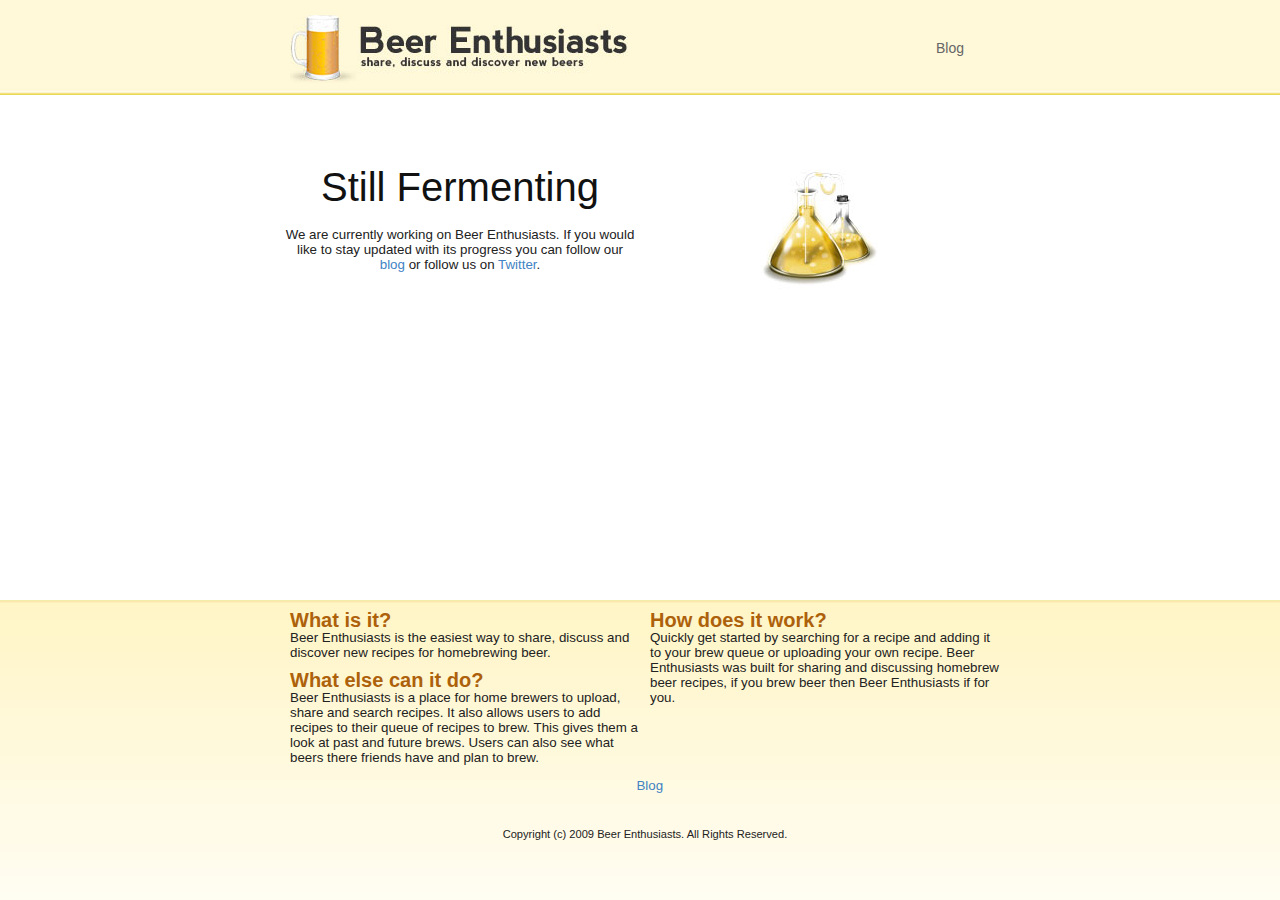
<file: lib/beerenthusiasts_web/wwwroot/index.html>
<html xmlns="http://www.w3.org/1999/xhtml" xml:lang="en" lang="en">
  <head>
    <meta http-equiv="content-type" content="text/html;charset=UTF-8" />
    <meta http-equiv="X-UA-Compatible" content="chrome=1">
       <title>Beer Enthusiasts</title>

    <link rel="stylesheet" href="css/blueprint/screen.css" type="text/css" media="screen, projection">
    <link rel="stylesheet" href="css/style.css" type="text/css" media="screen, projection">
    <link rel="stylesheet" href="css/blueprint/print.css" type="text/css" media="print">
<link rel="icon" type="image/vnd.microsoft.icon" href="http://www.beerenthusiasts.org/favicon.ico" />
    <!--[if lt IE 8]><link rel="stylesheet" href="css/blueprint/ie.css" type="text/css" media="screen, projection"><![endif]-->
  </head>
  <body>
    <div id="wrapper">
      <div id="header">
	<div class="site">
	  <div class="container">
	    <div class="span-18 prepend-3 append-3 last">
	      <img id="logo" src="logo.png">
	      <div id="header_text">
		<ul class="nav">
		  <li><a href="http://blog.beerenthusiasts.org/">Blog</a></li>
		</ul>
	      </div>
	    </div>
	  </div>
	</div>
      </div>

    <div class="container" id="coming_soon">
      <div class="span-9 prepend-3">
	<center><h1>Still Fermenting</h1></center>
	<center>We are currently working on Beer Enthusiasts. If you would like to stay updated with its progress you can follow our <a href="http://<b></b>log.beerenthusiasts.org/">blog</a> or follow us on <a href="http://twitter.com/beerenthusiasts">Twitter</a>.</center>
      </div>
      <div class="span-9 append-3 last">
        <center><img id="science" src="science.png"></center>
      </div>
    </div>
    
    <div class="push" />

    </div>

</div>

    <div id="footer">
      <div class="site">
	<div class="container" id="footer_content">
	  <div class="span-9 prepend-3">
	    <h3>What is it?</h3>
	    Beer Enthusiasts is the easiest way to share, discuss and discover new recipes for homebrewing beer.
	    <h3>What else can it do?</h3>
	    Beer Enthusiasts is a place for home brewers to upload, share and search recipes. It also allows users to add recipes to their queue of recipes to brew.  This gives them a look at past and future brews. Users can also see what beers there friends have and plan to brew.
	  </div>
	  <div class="span-9 append-3 last">
	    <h3>How does it work?</h3>
	    Quickly get started by searching for a recipe and adding it to your brew queue or uploading your own recipe.  Beer Enthusiasts was built for sharing and discussing homebrew beer recipes, if you brew beer then Beer Enthusiasts if for you.
	  </div>
	</div>
	<div id="footer_bottom">
	  <center>
	    <ul class="nav">
	      <li><a href="http://blog.beerenthusiasts.org/">Blog</a></li>
	    </ul>
	  </center><br/>
	  <center><small>Copyright (c) 2009 Beer Enthusiasts. All Rights Reserved.</small></center>
	</div>
      </div>
    </div>

  </body>
</html>
</file>
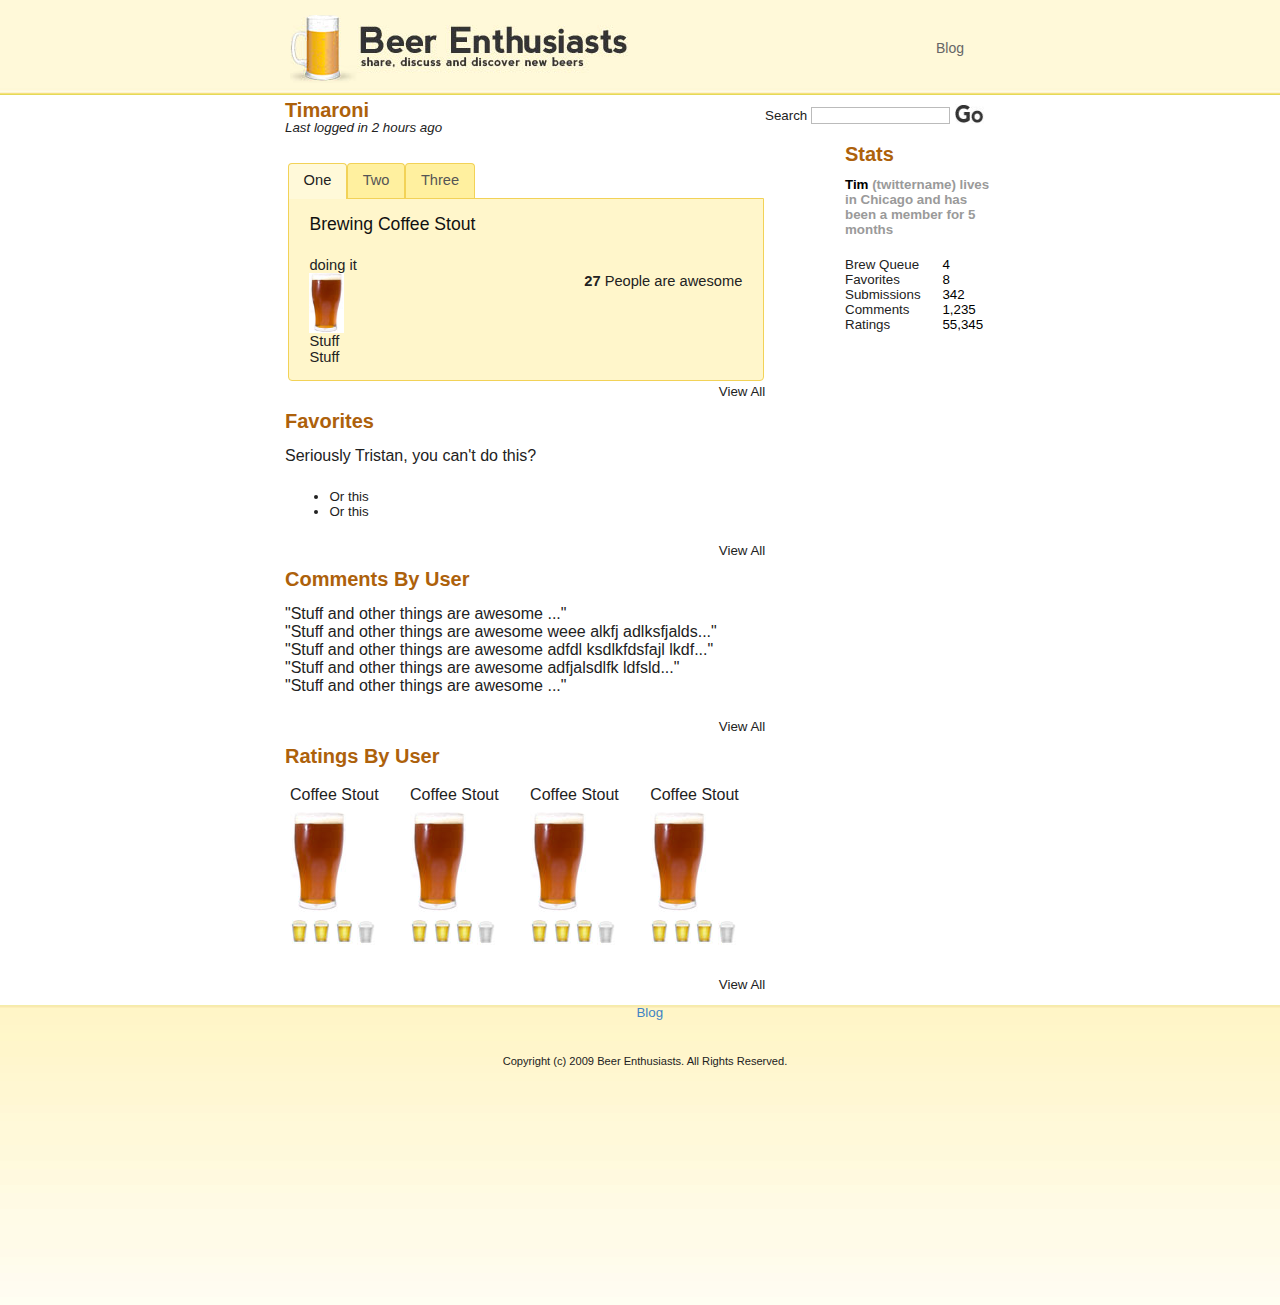
<file: lib/beerenthusiasts_web/wwwroot/user_profile.html>
<html xmlns="http://www.w3.org/1999/xhtml" xml:lang="en" lang="en">
  <head>
    <meta http-equiv="content-type" content="text/html;charset=UTF-8" />
    <meta http-equiv="X-UA-Compatible" content="chrome=1">
    <title>Beer Enthusiasts</title>
    <link rel="icon" type="image/vnd.microsoft.icon" href="favicon.ico" />
    <link rel="stylesheet" href="css/blueprint/screen.css" type="text/css" media="screen, projection">
    <link rel="stylesheet" href="css/style.css" type="text/css" media="screen, projection">
    <link rel="stylesheet" href="css/blueprint/print.css" type="text/css" media="print">
    <link rel="icon" type="image/vnd.microsoft.icon" href="http://www.beerenthusiasts.org/favicon.ico" />
    <!--[if lt IE 8]><link rel="stylesheet" href="css/blueprint/ie.css" type="text/css" media="screen, projection"><![endif]-->
    <link type="text/css" href="./css/themes/base/ui.all.css" rel="stylesheet" />
    <script type="text/javascript" src="./js/jquery-1.3.2.js"></script>
    <script type="text/javascript" src="./js/ui/ui.core.js"></script>
    <script type="text/javascript" src="./js/ui/ui.tabs.js"></script>
    <script type="text/javascript">
      $(document).ready(function(){
         $("#tabs").tabs();
      });
    </script>
  </head>
  <body>
    <div id="wrapper">
      <div id="header">
	<div class="site">
	  <div class="container">
	    <div class="span-18 prepend-3 append-3 last">
	      <a href="http://www.beerenthusiasts.org"><img id="logo" src="logo.png"></a>
	      <div id="header_text">
		<ul class="nav">
		  <li><a href="http://blog.beerenthusiasts.org/">Blog</a></li>
		</ul>
	      </div>
	    </div>
	  </div>
	</div>
      </div>

    <div class="container">
      <div class="span-12 prepend-3">
	<h3>Timaroni</h3>
	<i>Last logged in 2 hours ago</i>
	<div id="tabs_block" class="text_block">

	  <div id="tabs">
	    <ul>
              <li><a href="#fragment-1"><span>One</span></a></li>
              <li><a href="#fragment-2"><span>Two</span></a></li>
              <li><a href="#fragment-3"><span>Three</span></a></li>
	    </ul>
	    <div id="fragment-1">
	      <div class="cycle_listing">
		      <div class="cycle_listing_right">
		        <h4>Brewing Coffee Stout</h4>
		        <div class="color_grey">doing it</div>
		        <div class="right color_grey"><strong>27</strong> People are awesome</div>
		      </div>
		      <div>
		        <img src="beer_rating_big.png" width="35px" height="60px">
		      </div>
	      </div>
	      <div class="grey cycle_listing">Stuff</div>
	      <div class="cycle_listing">Stuff</div>
	    </div>

	    <div id="fragment-2">
	      <div class="cycle_listing">Stuff2</div>
	      <div class="grey cycle_listing">Stuff2</div>
	      <div class="cycle_listing">Stuff2</div>
	    </div>

	    <div id="fragment-3">
	      <div class="cycle_listing">Stuff3</div>
	      <div class="grey cycle_listing">Stuff3</div>
	      <div class="cycle_listing">Stuff3</div>
	    </div>
	  </div>

	  <span class="right">View All</span>
	</div>

	<div id="favorites_summary" class="text_block">
	  <h3>Favorites</h3>
	  <p>
	    Seriously Tristan, you can't do this?
	    <ul>
	      <li>Or this</li>
	      <li>Or this</li>
	    </ul>
	  </p>
	  <span class="right">View All</span>
	</div>

	<div id="comments_summary" class="text_block">
	  <h3>Comments By User</h3>
	  <p>
	    "Stuff and other things are awesome ..."<br/>
	    "Stuff and other things are awesome weee alkfj adlksfjalds..."<br/>
	    "Stuff and other things are awesome adfdl ksdlkfdsfajl lkdf..."<br/>
	    "Stuff and other things are awesome adfjalsdlfk ldfsld..."<br/>
	    "Stuff and other things are awesome ..."<br/>
	  </p>
	  <span class="right">View All</span>
	</div>
	<div id="rating_summary" class="text_block">
	  <h3>Ratings By User</h3>
	  <p>
	    <table id="ratings">
	      <tr>
		<td>Coffee Stout</td>
		<td>Coffee Stout</td>
		<td>Coffee Stout</td>
		<td>Coffee Stout</td>
	      </tr>
	      <tr>
		<td><img src="beer_rating_big.png" /></td>
		<td><img src="beer_rating_big.png" /></td>
		<td><img src="beer_rating_big.png" /></td>
		<td><img src="beer_rating_big.png" /></td>
	      </tr>
	      <tr>
		<td>
		  <img src="beer_rating_yes.png" />
		  <img src="beer_rating_yes.png" />
		  <img src="beer_rating_yes.png" />
		  <img src="beer_rating_no.png" />
		</td>
		<td>
		  <img src="beer_rating_yes.png" />
		  <img src="beer_rating_yes.png" />
		  <img src="beer_rating_yes.png" />
		  <img src="beer_rating_no.png" />
		</td>
		<td>
		  <img src="beer_rating_yes.png" />
		  <img src="beer_rating_yes.png" />
		  <img src="beer_rating_yes.png" />
		  <img src="beer_rating_no.png" />
		</td>
		<td>
		  <img src="beer_rating_yes.png" />
		  <img src="beer_rating_yes.png" />
		  <img src="beer_rating_yes.png" />
		  <img src="beer_rating_no.png" />
		</td>
	      </tr>
	    </table>
	  </p>
	  <span class="right">View All</span>
	</div>

      </div>
      <div class="span-6 append-3 last">
	Search <input type="text" size="15" /> <img src="go.png" align="MIDDLE" width="30" height="20" border="0" id="go"/>
	
	<div class="container">
	  <div class="prepend-2 span-4" id="stats_and_ads">
	    <h3>Stats</h3>
	    <p><strong><span class="color_black">Tim</span> (twittername) lives in Chicago and has been a member for 5 months</strong></p>
	    <p>
	      <table width="100%">
		<tr>
		  <td>
		    Brew Queue
		  </td>
		  <td align="right" class="color_black">
		    4
		  </td>
		</tr>
		<tr>
		  <td>
		    Favorites
		  </td>
		  <td align="right" class="color_black">
		    8
		  </td>
		</tr>
		<tr>
		  <td>
		    Submissions
		  </td>
		  <td align="right" class="color_black">
		    342
		  </td>
		</tr>
		<tr>
		  <td>
		    Comments
		  </td>
		  <td align="right" class="color_black">
		    1,235
		  </td>
		</tr>
		<tr>
		  <td>
		    Ratings
		  </td>
		  <td align="right" class="color_black">
		    55,345
		  </td>
		</tr>
	      </table>
	    </p>
	  </div>
	</div>
      </div>
    </div>

    <div class="push">
    </div>

</div>

<div id="footer">
  <div class="site">	  
	  <div id="footer_bottom">
	    <center>
	      <ul class="nav">
	        <li><a href="http://blog.beerenthusiasts.org/">Blog</a></li>
	      </ul>
	    </center><br/>
	    <center><small>Copyright (c) 2009 Beer Enthusiasts. All Rights Reserved.</small></center>
	  </div>
  </div>
</div>

  </body>
</html>
</file>
<file: lib/beerenthusiasts_web/wwwroot/css/blueprint/screen.css>
/* -----------------------------------------------------------------------


 Blueprint CSS Framework 0.9
 http://blueprintcss.org

   * Copyright (c) 2007-Present. See LICENSE for more info.
   * See README for instructions on how to use Blueprint.
   * For credits and origins, see AUTHORS.
   * This is a compressed file. See the sources in the 'src' directory.

----------------------------------------------------------------------- */

/* reset.css */
html, body, div, span, object, iframe, h1, h2, h3, h4, h5, h6, p, blockquote, pre, a, abbr, acronym, address, code, del, dfn, em, img, q, dl, dt, dd, ol, ul, li, fieldset, form, label, legend, table, caption, tbody, tfoot, thead, tr, th, td {margin:0;padding:0;border:0;font-weight:inherit;font-style:inherit;font-size:100%;font-family:inherit;vertical-align:baseline;}
body {line-height:1.5;}
table {border-collapse:separate;border-spacing:0;}
caption, th, td {text-align:left;font-weight:normal;}
table, td, th {vertical-align:middle;}
blockquote:before, blockquote:after, q:before, q:after {content:"";}
blockquote, q {quotes:"" "";}
a img {border:none;}

/* typography.css */
html {font-size:100.01%;}
body {font-size:75%;color:#222;background:#fff;font-family:"Helvetica Neue", Arial, Helvetica, sans-serif;}
h1, h2, h3, h4, h5, h6 {font-weight:normal;color:#111;}
h1 {font-size:3em;line-height:1;margin-bottom:0.5em;}
h2 {font-size:2em;margin-bottom:0.75em;}
h3 {font-size:1.5em;line-height:1;margin-bottom:1em;}
h4 {font-size:1.2em;line-height:1.25;margin-bottom:1.25em;}
h5 {font-size:1em;font-weight:bold;margin-bottom:1.5em;}
h6 {font-size:1em;font-weight:bold;}
h1 img, h2 img, h3 img, h4 img, h5 img, h6 img {margin:0;}
p {margin:0 0 1.5em;}
p img.left {float:left;margin:1.5em 1.5em 1.5em 0;padding:0;}
p img.right {float:right;margin:1.5em 0 1.5em 1.5em;}
a:focus, a:hover {color:#000;}
a {color:#009;text-decoration:underline;}
blockquote {margin:1.5em;color:#666;font-style:italic;}
strong {font-weight:bold;}
em, dfn {font-style:italic;}
dfn {font-weight:bold;}
sup, sub {line-height:0;}
abbr, acronym {border-bottom:1px dotted #666;}
address {margin:0 0 1.5em;font-style:italic;}
del {color:#666;}
pre {margin:1.5em 0;white-space:pre;}
pre, code, tt {font:1em 'andale mono', 'lucida console', monospace;line-height:1.5;}
li ul, li ol {margin:0;}
ul, ol {margin:0 1.5em 1.5em 0;padding-left:3.333em;}
ul {list-style-type:disc;}
ol {list-style-type:decimal;}
dl {margin:0 0 1.5em 0;}
dl dt {font-weight:bold;}
dd {margin-left:1.5em;}
table {margin-bottom:1.4em;width:100%;}
th {font-weight:bold;}
thead th {background:#c3d9ff;}
th, td, caption {padding:4px 10px 4px 5px;}
tr.even td {background:#e5ecf9;}
tfoot {font-style:italic;}
caption {background:#eee;}
.small {font-size:.8em;margin-bottom:1.875em;line-height:1.875em;}
.large {font-size:1.2em;line-height:2.5em;margin-bottom:1.25em;}
.hide {display:none;}
.quiet {color:#666;}
.loud {color:#000;}
.highlight {background:#ff0;}
.added {background:#060;color:#fff;}
.removed {background:#900;color:#fff;}
.first {margin-left:0;padding-left:0;}
.last {margin-right:0;padding-right:0;}
.top {margin-top:0;padding-top:0;}
.bottom {margin-bottom:0;padding-bottom:0;}

/* forms.css */
label {font-weight:bold;}
fieldset {padding:1.4em;margin:0 0 1.5em 0;border:1px solid #ccc;}
legend {font-weight:bold;font-size:1.2em;}
input[type=text], input[type=password], input.text, input.title, textarea, select {background-color:#fff;border:1px solid #bbb;}
input[type=text]:focus, input[type=password]:focus, input.text:focus, input.title:focus, textarea:focus, select:focus {border-color:#666;}
input[type=text], input[type=password], input.text, input.title, textarea, select {margin:0.5em 0;}
input.text, input.title {width:300px;padding:5px;}
input.title {font-size:1.5em;}
textarea {width:390px;height:250px;padding:5px;}
input[type=checkbox], input[type=radio], input.checkbox, input.radio {position:relative;top:.25em;}
form.inline {line-height:3;}
form.inline p {margin-bottom:0;}
.error, .notice, .success {padding:.8em;margin-bottom:1em;border:2px solid #ddd;}
.error {background:#FBE3E4;color:#8a1f11;border-color:#FBC2C4;}
.notice {background:#FFF6BF;color:#514721;border-color:#FFD324;}
.success {background:#E6EFC2;color:#264409;border-color:#C6D880;}
.error a {color:#8a1f11;}
.notice a {color:#514721;}
.success a {color:#264409;}

/* grid.css */
.container {width:950px;margin:0 auto;}
.showgrid {background:url(src/grid.png);}
.column, div.span-1, div.span-2, div.span-3, div.span-4, div.span-5, div.span-6, div.span-7, div.span-8, div.span-9, div.span-10, div.span-11, div.span-12, div.span-13, div.span-14, div.span-15, div.span-16, div.span-17, div.span-18, div.span-19, div.span-20, div.span-21, div.span-22, div.span-23, div.span-24 {float:left;margin-right:10px;}
.last, div.last {margin-right:0;}
.span-1 {width:30px;}
.span-2 {width:70px;}
.span-3 {width:110px;}
.span-4 {width:150px;}
.span-5 {width:190px;}
.span-6 {width:230px;}
.span-7 {width:270px;}
.span-8 {width:310px;}
.span-9 {width:350px;}
.span-10 {width:390px;}
.span-11 {width:430px;}
.span-12 {width:470px;}
.span-13 {width:510px;}
.span-14 {width:550px;}
.span-15 {width:590px;}
.span-16 {width:630px;}
.span-17 {width:670px;}
.span-18 {width:710px;}
.span-19 {width:750px;}
.span-20 {width:790px;}
.span-21 {width:830px;}
.span-22 {width:870px;}
.span-23 {width:910px;}
.span-24, div.span-24 {width:950px;margin-right:0;}
input.span-1, textarea.span-1, input.span-2, textarea.span-2, input.span-3, textarea.span-3, input.span-4, textarea.span-4, input.span-5, textarea.span-5, input.span-6, textarea.span-6, input.span-7, textarea.span-7, input.span-8, textarea.span-8, input.span-9, textarea.span-9, input.span-10, textarea.span-10, input.span-11, textarea.span-11, input.span-12, textarea.span-12, input.span-13, textarea.span-13, input.span-14, textarea.span-14, input.span-15, textarea.span-15, input.span-16, textarea.span-16, input.span-17, textarea.span-17, input.span-18, textarea.span-18, input.span-19, textarea.span-19, input.span-20, textarea.span-20, input.span-21, textarea.span-21, input.span-22, textarea.span-22, input.span-23, textarea.span-23, input.span-24, textarea.span-24 {border-left-width:1px!important;border-right-width:1px!important;padding-left:5px!important;padding-right:5px!important;}
input.span-1, textarea.span-1 {width:18px!important;}
input.span-2, textarea.span-2 {width:58px!important;}
input.span-3, textarea.span-3 {width:98px!important;}
input.span-4, textarea.span-4 {width:138px!important;}
input.span-5, textarea.span-5 {width:178px!important;}
input.span-6, textarea.span-6 {width:218px!important;}
input.span-7, textarea.span-7 {width:258px!important;}
input.span-8, textarea.span-8 {width:298px!important;}
input.span-9, textarea.span-9 {width:338px!important;}
input.span-10, textarea.span-10 {width:378px!important;}
input.span-11, textarea.span-11 {width:418px!important;}
input.span-12, textarea.span-12 {width:458px!important;}
input.span-13, textarea.span-13 {width:498px!important;}
input.span-14, textarea.span-14 {width:538px!important;}
input.span-15, textarea.span-15 {width:578px!important;}
input.span-16, textarea.span-16 {width:618px!important;}
input.span-17, textarea.span-17 {width:658px!important;}
input.span-18, textarea.span-18 {width:698px!important;}
input.span-19, textarea.span-19 {width:738px!important;}
input.span-20, textarea.span-20 {width:778px!important;}
input.span-21, textarea.span-21 {width:818px!important;}
input.span-22, textarea.span-22 {width:858px!important;}
input.span-23, textarea.span-23 {width:898px!important;}
input.span-24, textarea.span-24 {width:938px!important;}
.append-1 {padding-right:40px;}
.append-2 {padding-right:80px;}
.append-3 {padding-right:120px;}
.append-4 {padding-right:160px;}
.append-5 {padding-right:200px;}
.append-6 {padding-right:240px;}
.append-7 {padding-right:280px;}
.append-8 {padding-right:320px;}
.append-9 {padding-right:360px;}
.append-10 {padding-right:400px;}
.append-11 {padding-right:440px;}
.append-12 {padding-right:480px;}
.append-13 {padding-right:520px;}
.append-14 {padding-right:560px;}
.append-15 {padding-right:600px;}
.append-16 {padding-right:640px;}
.append-17 {padding-right:680px;}
.append-18 {padding-right:720px;}
.append-19 {padding-right:760px;}
.append-20 {padding-right:800px;}
.append-21 {padding-right:840px;}
.append-22 {padding-right:880px;}
.append-23 {padding-right:920px;}
.prepend-1 {padding-left:40px;}
.prepend-2 {padding-left:80px;}
.prepend-3 {padding-left:120px;}
.prepend-4 {padding-left:160px;}
.prepend-5 {padding-left:200px;}
.prepend-6 {padding-left:240px;}
.prepend-7 {padding-left:280px;}
.prepend-8 {padding-left:320px;}
.prepend-9 {padding-left:360px;}
.prepend-10 {padding-left:400px;}
.prepend-11 {padding-left:440px;}
.prepend-12 {padding-left:480px;}
.prepend-13 {padding-left:520px;}
.prepend-14 {padding-left:560px;}
.prepend-15 {padding-left:600px;}
.prepend-16 {padding-left:640px;}
.prepend-17 {padding-left:680px;}
.prepend-18 {padding-left:720px;}
.prepend-19 {padding-left:760px;}
.prepend-20 {padding-left:800px;}
.prepend-21 {padding-left:840px;}
.prepend-22 {padding-left:880px;}
.prepend-23 {padding-left:920px;}
div.border {padding-right:4px;margin-right:5px;border-right:1px solid #eee;}
div.colborder {padding-right:24px;margin-right:25px;border-right:1px solid #eee;}
.pull-1 {margin-left:-40px;}
.pull-2 {margin-left:-80px;}
.pull-3 {margin-left:-120px;}
.pull-4 {margin-left:-160px;}
.pull-5 {margin-left:-200px;}
.pull-6 {margin-left:-240px;}
.pull-7 {margin-left:-280px;}
.pull-8 {margin-left:-320px;}
.pull-9 {margin-left:-360px;}
.pull-10 {margin-left:-400px;}
.pull-11 {margin-left:-440px;}
.pull-12 {margin-left:-480px;}
.pull-13 {margin-left:-520px;}
.pull-14 {margin-left:-560px;}
.pull-15 {margin-left:-600px;}
.pull-16 {margin-left:-640px;}
.pull-17 {margin-left:-680px;}
.pull-18 {margin-left:-720px;}
.pull-19 {margin-left:-760px;}
.pull-20 {margin-left:-800px;}
.pull-21 {margin-left:-840px;}
.pull-22 {margin-left:-880px;}
.pull-23 {margin-left:-920px;}
.pull-24 {margin-left:-960px;}
.pull-1, .pull-2, .pull-3, .pull-4, .pull-5, .pull-6, .pull-7, .pull-8, .pull-9, .pull-10, .pull-11, .pull-12, .pull-13, .pull-14, .pull-15, .pull-16, .pull-17, .pull-18, .pull-19, .pull-20, .pull-21, .pull-22, .pull-23, .pull-24 {float:left;position:relative;}
.push-1 {margin:0 -40px 1.5em 40px;}
.push-2 {margin:0 -80px 1.5em 80px;}
.push-3 {margin:0 -120px 1.5em 120px;}
.push-4 {margin:0 -160px 1.5em 160px;}
.push-5 {margin:0 -200px 1.5em 200px;}
.push-6 {margin:0 -240px 1.5em 240px;}
.push-7 {margin:0 -280px 1.5em 280px;}
.push-8 {margin:0 -320px 1.5em 320px;}
.push-9 {margin:0 -360px 1.5em 360px;}
.push-10 {margin:0 -400px 1.5em 400px;}
.push-11 {margin:0 -440px 1.5em 440px;}
.push-12 {margin:0 -480px 1.5em 480px;}
.push-13 {margin:0 -520px 1.5em 520px;}
.push-14 {margin:0 -560px 1.5em 560px;}
.push-15 {margin:0 -600px 1.5em 600px;}
.push-16 {margin:0 -640px 1.5em 640px;}
.push-17 {margin:0 -680px 1.5em 680px;}
.push-18 {margin:0 -720px 1.5em 720px;}
.push-19 {margin:0 -760px 1.5em 760px;}
.push-20 {margin:0 -800px 1.5em 800px;}
.push-21 {margin:0 -840px 1.5em 840px;}
.push-22 {margin:0 -880px 1.5em 880px;}
.push-23 {margin:0 -920px 1.5em 920px;}
.push-24 {margin:0 -960px 1.5em 960px;}
.push-1, .push-2, .push-3, .push-4, .push-5, .push-6, .push-7, .push-8, .push-9, .push-10, .push-11, .push-12, .push-13, .push-14, .push-15, .push-16, .push-17, .push-18, .push-19, .push-20, .push-21, .push-22, .push-23, .push-24 {float:right;position:relative;}
.prepend-top {margin-top:1.5em;}
.append-bottom {margin-bottom:1.5em;}
.box {padding:1.5em;margin-bottom:1.5em;background:#E5ECF9;}
hr {background:#ddd;color:#ddd;clear:both;float:none;width:100%;height:.1em;margin:0 0 1.45em;border:none;}
hr.space {background:#fff;color:#fff;visibility:hidden;}
.clearfix:after, .container:after {content:"\0020";display:block;height:0;clear:both;visibility:hidden;overflow:hidden;}
.clearfix, .container {display:block;}
.clear {clear:both;}
</file>
<file: lib/beerenthusiasts_web/wwwroot/css/style.css>
.site {
    margin: 0 auto;
    padding-left: 10px;
    text-align:left;
    width:72em;
}

.right {
    float: right;
}

#header {
    height: 100px;
    background-image:url('../header_background.png');
    background-repeat:repeat-x;
}

#header #logo {
    padding-top: 15px;
    padding-bottom: 15px;
    margin: auto;
}

ul.nav li {
    display:inline;
    list-style-type:none;
    margin:0 15px 0 0;
}

#header_text {
    font-size: 14px;
    clear:right;
    float:right;
    margin-top:40px;
    #width:500px;
}

#header ul.nav li a {
    color:#666666;
    font-weight:normal;
}

#header ul.nav li a:hover {
    text-decoration:underline;
}

#footer_content h3 {
    padding-top: 10px;
}

#footer_bottom {
    margin-top: 1em;
}

#footer {
    height: 300px;
    background-image:url('../footer_background.png');
    background-repeat:repeat-x;
}

#wrapper {
    height: auto !important;
    min-height: 100%;
    margin: 0 auto -300px;
}

#coming_soon {
    display:table;
    margin-top: 5em;;
}

#coming_soon div {
    display: table-cell;
    vertical-align: middle;
}

#go {
    vertical-align: middle;
    padding-bottom: 4px;
}

p {
    margin-top: 1em;
}

.text_block {
    padding-top: 1em;
    padding-bottom: 1em;
    width: 36em;
}

.text_block p {
    font-size: 1.2em;
}

#stats_and_ads {
    margin-top: 1em;
    color: #afafaf;
}

#stats_and_ads strong {
    color: #9a9a9a;
}

#tabs {
    padding-top: 1em;
}

.color_dark_grey {
    color: #322e23;
}

#stats_and_ads th, #stats_and_ads td, #stats_and_ads caption {
padding:0px;
}

.push {
    height: 300px;
}

h3 {
    color: #ad610b;
    margin-bottom: 0em;
    font-weight: bold;
}

.color_black {
    color:black;
}

a {
    color:#4183C4;
    outline-color:-moz-use-text-color;
    outline-style:none;
    outline-width:medium;
    text-decoration:none;
}


html,body {
    -x-system-font:none;
    background-color:white;
    font-family:helvetica,arial,freesans,clean,sans-serif;
    font-size:13.34px;
    font-size-adjust:none;
    font-stretch:normal;
    font-style:normal;
    font-variant:normal;
    font-weight:normal;
    line-height:normal;
    height: 100%;
}

* {
    margin:0;
    padding:0;
}
</file>
<file: lib/beerenthusiasts_web/wwwroot/css/blueprint/print.css>
/* -----------------------------------------------------------------------


 Blueprint CSS Framework 0.9
 http://blueprintcss.org

   * Copyright (c) 2007-Present. See LICENSE for more info.
   * See README for instructions on how to use Blueprint.
   * For credits and origins, see AUTHORS.
   * This is a compressed file. See the sources in the 'src' directory.

----------------------------------------------------------------------- */

/* print.css */
body {line-height:1.5;font-family:"Helvetica Neue", Arial, Helvetica, sans-serif;color:#000;background:none;font-size:10pt;}
.container {background:none;}
hr {background:#ccc;color:#ccc;width:100%;height:2px;margin:2em 0;padding:0;border:none;}
hr.space {background:#fff;color:#fff;visibility:hidden;}
h1, h2, h3, h4, h5, h6 {font-family:"Helvetica Neue", Arial, "Lucida Grande", sans-serif;}
code {font:.9em "Courier New", Monaco, Courier, monospace;}
a img {border:none;}
p img.top {margin-top:0;}
blockquote {margin:1.5em;padding:1em;font-style:italic;font-size:.9em;}
.small {font-size:.9em;}
.large {font-size:1.1em;}
.quiet {color:#999;}
.hide {display:none;}
a:link, a:visited {background:transparent;font-weight:700;text-decoration:underline;}
a:link:after, a:visited:after {content:" (" attr(href) ")";font-size:90%;}
</file>
<file: lib/beerenthusiasts_web/wwwroot/css/blueprint/ie.css>
/* -----------------------------------------------------------------------


 Blueprint CSS Framework 0.9
 http://blueprintcss.org

   * Copyright (c) 2007-Present. See LICENSE for more info.
   * See README for instructions on how to use Blueprint.
   * For credits and origins, see AUTHORS.
   * This is a compressed file. See the sources in the 'src' directory.

----------------------------------------------------------------------- */

/* ie.css */
body {text-align:center;}
.container {text-align:left;}
* html .column, * html div.span-1, * html div.span-2, * html div.span-3, * html div.span-4, * html div.span-5, * html div.span-6, * html div.span-7, * html div.span-8, * html div.span-9, * html div.span-10, * html div.span-11, * html div.span-12, * html div.span-13, * html div.span-14, * html div.span-15, * html div.span-16, * html div.span-17, * html div.span-18, * html div.span-19, * html div.span-20, * html div.span-21, * html div.span-22, * html div.span-23, * html div.span-24 {display:inline;overflow-x:hidden;}
* html legend {margin:0px -8px 16px 0;padding:0;}
sup {vertical-align:text-top;}
sub {vertical-align:text-bottom;}
html>body p code {*white-space:normal;}
hr {margin:-8px auto 11px;}
img {-ms-interpolation-mode:bicubic;}
.clearfix, .container {display:inline-block;}
* html .clearfix, * html .container {height:1%;}
fieldset {padding-top:0;}
textarea {overflow:auto;}
input.text, input.title, textarea {background-color:#fff;border:1px solid #bbb;}
input.text:focus, input.title:focus {border-color:#666;}
input.text, input.title, textarea, select {margin:0.5em 0;}
input.checkbox, input.radio {position:relative;top:.25em;}
form.inline div, form.inline p {vertical-align:middle;}
form.inline label {position:relative;top:-0.25em;}
form.inline input.checkbox, form.inline input.radio, form.inline input.button, form.inline button {margin:0.5em 0;}
button, input.button {position:relative;top:0.25em;}
</file>
<file: lib/beerenthusiasts_web/wwwroot/css/themes/base/ui.all.css>
@import "ui.base.css";
@import "ui.theme.css";
</file>
